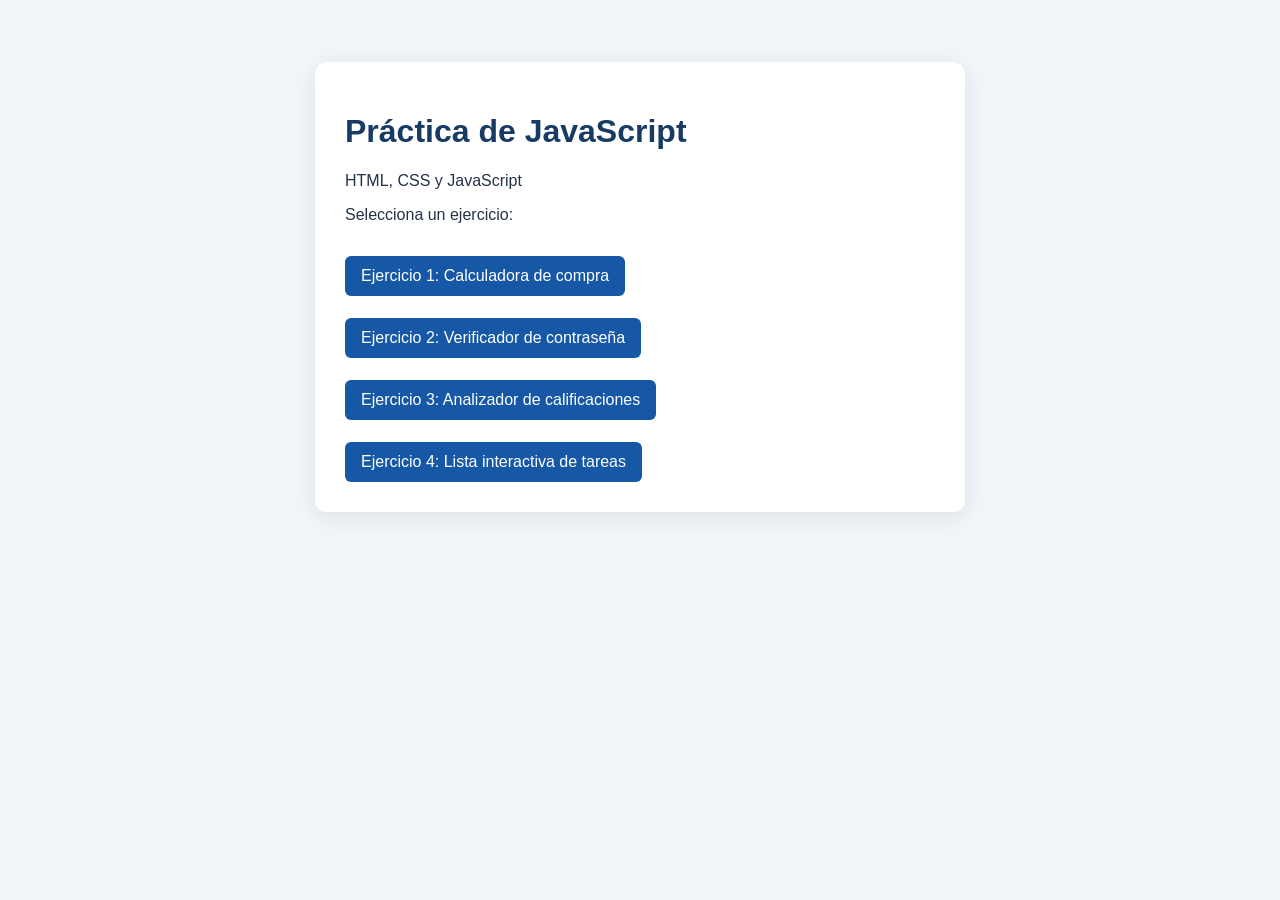
<file: index.html>
<!DOCTYPE html>
<html lang="es">

<head>
    <meta charset="UTF-8">
    <meta name="viewport" content="width=device-width, initial-scale=1">
    <title>Práctica de JavaScript</title>
    <style>
        * {
            box-sizing: border-box
        }

        body {
            font-family: Arial, sans-serif;
            background: #f2f5f9;
            color: #243247;
            margin: 0;
            padding: 32px 16px
        }

        main {
            max-width: 650px;
            margin: 30px auto;
            background: white;
            padding: 30px;
            border-radius: 12px;
            box-shadow: 0 5px 24px #20344c18
        }

        h1 {
            color: #183b64
        }

        label {
            display: block;
            margin: 16px 0 7px;
            font-weight: bold
        }

        input {
            width: 100%;
            padding: 11px;
            border: 1px solid #bdcad9;
            border-radius: 6px;
            font: inherit
        }

        button,
        .link {
            display: inline-block;
            background: #1758a6;
            color: white;
            border: 0;
            border-radius: 6px;
            padding: 11px 16px;
            margin-top: 16px;
            cursor: pointer;
            text-decoration: none;
            font: inherit
        }

        button:hover,
        .link:hover {
            background: #123f78
        }

        .volver {
            display: inline-block;
            margin-bottom: 12px;
            color: #1758a6;
            text-decoration: none
        }

        .resultado {
            margin-top: 20px;
            line-height: 1.8
        }

        .error {
            color: #b42318
        }

        .bien {
            color: #147d47
        }

        .tarjeta {
            background: #f2f5f9;
            border-radius: 8px;
            padding: 12px;
            margin-top: 10px
        }

        ul {
            padding-left: 0;
            list-style: none
        }

        li {
            padding: 12px;
            border-bottom: 1px solid #dce3eb;
            display: flex;
            align-items: center;
            gap: 10px
        }

        li input {
            width: auto
        }

        .completada {
            text-decoration: line-through;
            color: #798494
        }

        .eliminar {
            margin: 0 0 0 auto;
            background: #b42318;
            padding: 7px 11px
        }

        .eliminar:hover {
            background: #871c14
        }

        nav {
            display: flex;
            flex-direction: column;
            align-items: flex-start;
            gap: 6px
        }
    </style>
</head>

<body>
    <main>
        <h1>Práctica de JavaScript</h1>
        <p>HTML, CSS y JavaScript</p>
        <p>Selecciona un ejercicio:</p>
        <nav><a class="link" href="ejercicio1/index.html">Ejercicio 1: Calculadora de compra</a><a class="link"
                href="ejercicio2/index.html">Ejercicio 2: Verificador de contraseña</a><a class="link"
                href="ejercicio3/index.html">Ejercicio 3: Analizador de calificaciones</a><a class="link"
                href="ejercicio4/index.html">Ejercicio 4: Lista interactiva de tareas</a></nav>
    </main>
</body>

</html>
</file>
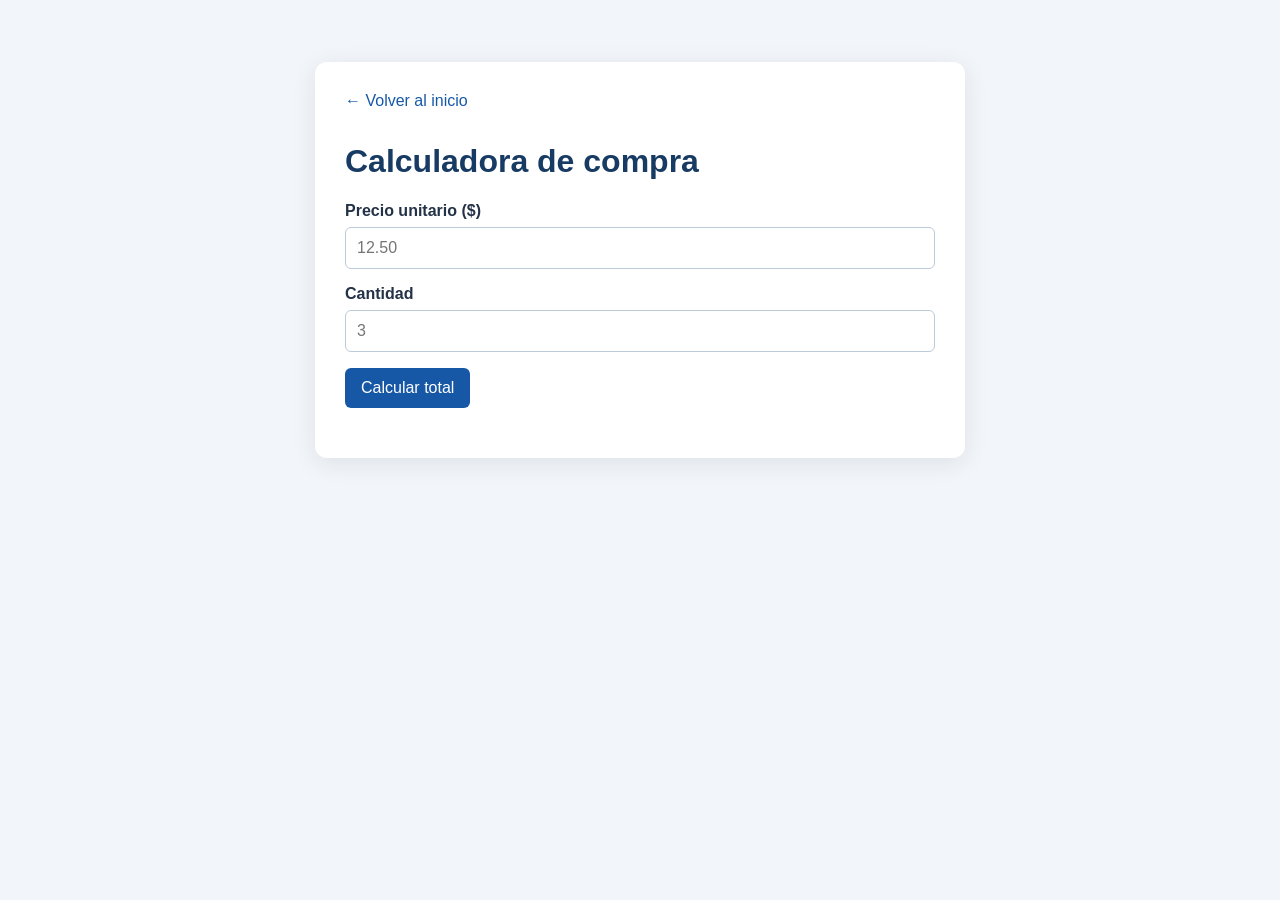
<file: ejercicio1/index.html>
<!DOCTYPE html>
<html lang="es">

<head>
    <meta charset="UTF-8">
    <meta name="viewport" content="width=device-width, initial-scale=1">
    <title>Calculadora de compra</title>
    <link rel="stylesheet" href="estilos.css">
</head>

<body>
    <main><a class="volver" href="../index.html">← Volver al inicio</a>
        <h1>Calculadora de compra</h1><label for="precio">Precio unitario ($)</label><input id="precio" type="number"
            min="0" step="any" placeholder="12.50"><label for="cantidad">Cantidad</label><input id="cantidad"
            type="number" min="1" step="1" placeholder="3"><button id="calcular">Calcular total</button>
        <div id="resultado" class="resultado" aria-live="polite"></div>
    </main>
    <script src="script.js"></script>
</body>

</html>
</file>
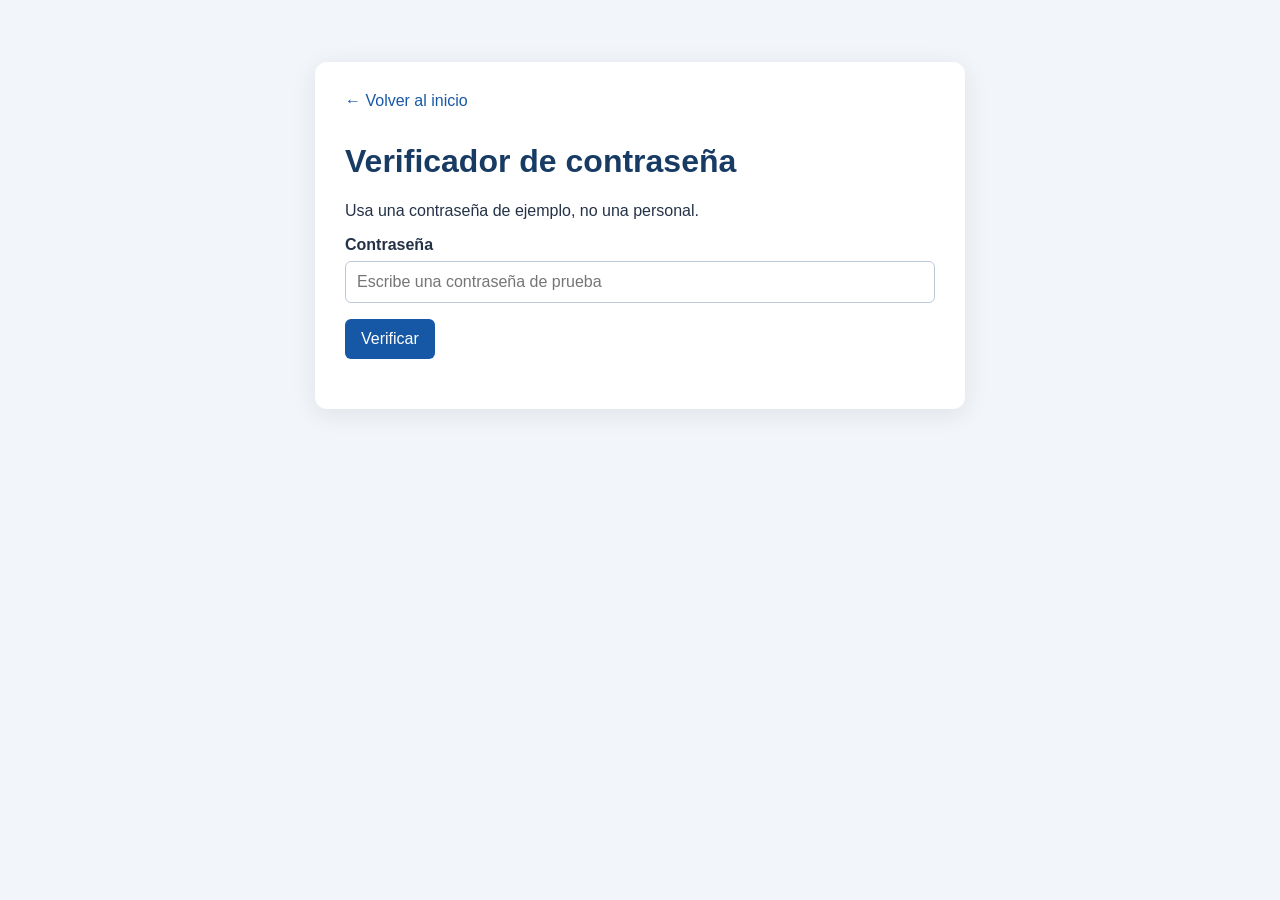
<file: ejercicio2/index.html>
<!DOCTYPE html>
<html lang="es">

<head>
    <meta charset="UTF-8">
    <meta name="viewport" content="width=device-width, initial-scale=1">
    <title>Verificador de contraseña</title>
    <link rel="stylesheet" href="estilos.css">
</head>

<body>
    <main><a class="volver" href="../index.html">← Volver al inicio</a>
        <h1>Verificador de contraseña</h1>
        <p>Usa una contraseña de ejemplo, no una personal.</p><label for="clave">Contraseña</label><input id="clave"
            type="password" autocomplete="off" placeholder="Escribe una contraseña de prueba"><button
            id="verificar">Verificar</button>
        <div id="resultado" class="resultado" aria-live="polite"></div>
    </main>
    <script src="script.js"></script>
</body>

</html>
</file>
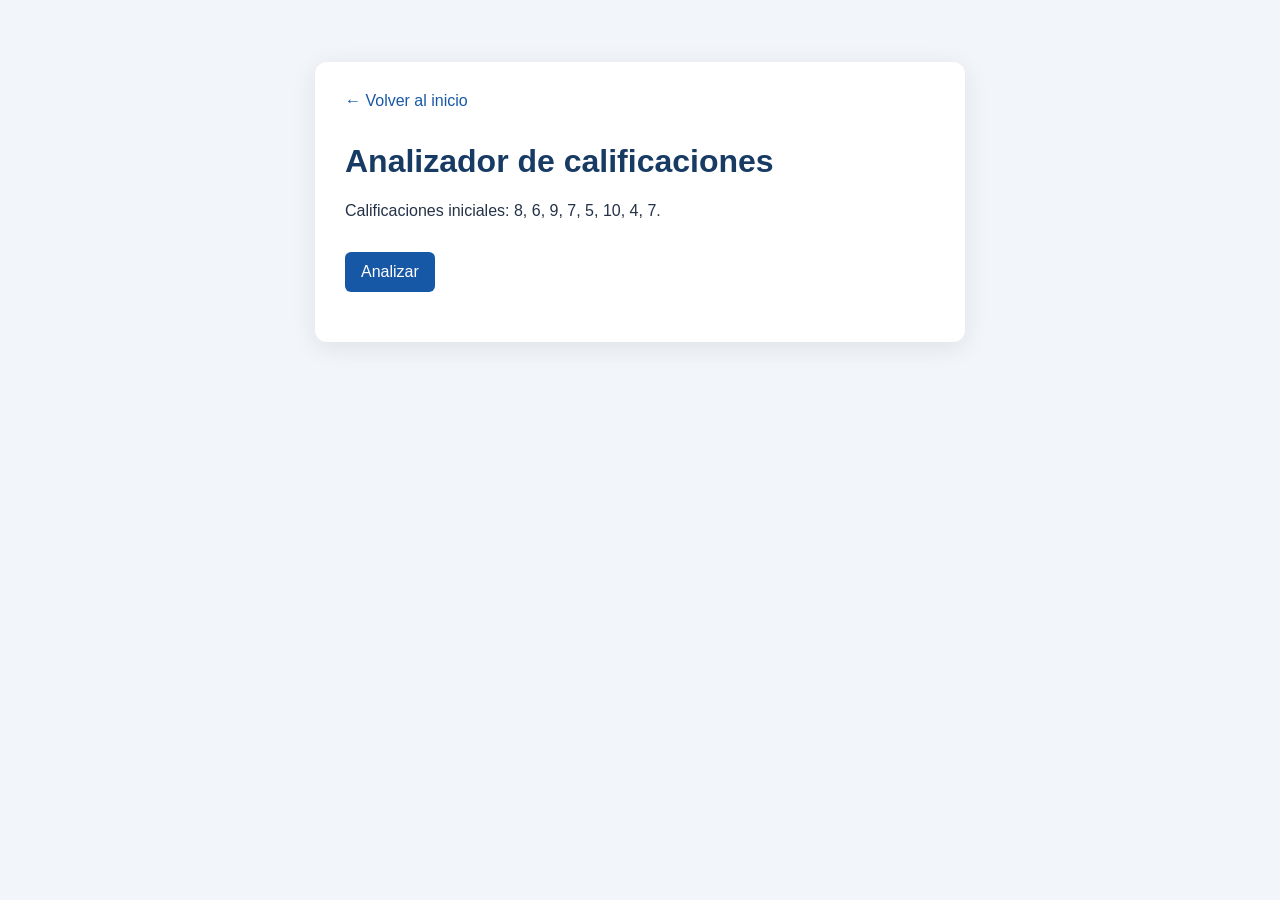
<file: ejercicio3/index.html>
<!DOCTYPE html>
<html lang="es">

<head>
    <meta charset="UTF-8">
    <meta name="viewport" content="width=device-width, initial-scale=1">
    <title>Analizador de calificaciones</title>
    <link rel="stylesheet" href="estilos.css">
</head>

<body>
    <main><a class="volver" href="../index.html">← Volver al inicio</a>
        <h1>Analizador de calificaciones</h1>
        <p>Calificaciones iniciales: 8, 6, 9, 7, 5, 10, 4, 7.</p><button id="analizar">Analizar</button>
        <div id="resultado" class="resultado" aria-live="polite"></div>
    </main>
    <script src="script.js"></script>
</body>

</html>
</file>
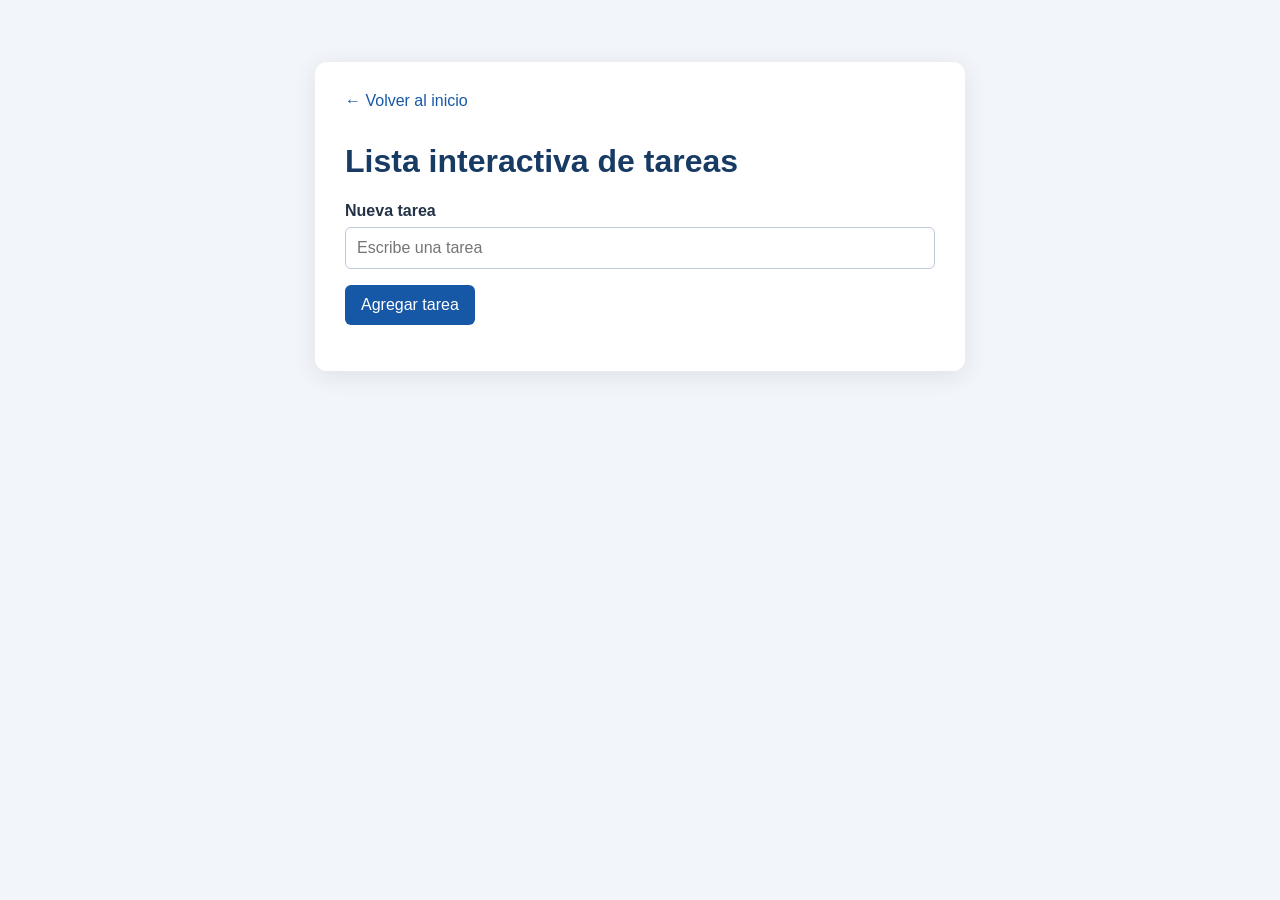
<file: ejercicio4/index.html>
<!DOCTYPE html>
<html lang="es">

<head>
    <meta charset="UTF-8">
    <meta name="viewport" content="width=device-width, initial-scale=1">
    <title>Lista interactiva de tareas</title>
    <link rel="stylesheet" href="estilos.css">
</head>

<body>
    <main><a class="volver" href="../index.html">← Volver al inicio</a>
        <h1>Lista interactiva de tareas</h1><label for="tarea">Nueva tarea</label><input id="tarea" type="text"
            placeholder="Escribe una tarea"><button id="agregar">Agregar tarea</button>
        <p id="mensaje" class="error" aria-live="polite"></p>
        <ul id="lista"></ul>
    </main>
    <script src="script.js"></script>
</body>

</html>
</file>
<file: ejercicio1/estilos.css>
* {
    box-sizing: border-box
}

body {
    font-family: Arial, sans-serif;
    background: #f2f5f9;
    color: #243247;
    margin: 0;
    padding: 32px 16px
}

main {
    max-width: 650px;
    margin: 30px auto;
    background: white;
    padding: 30px;
    border-radius: 12px;
    box-shadow: 0 5px 24px #20344c18
}

h1 {
    color: #183b64
}

label {
    display: block;
    margin: 16px 0 7px;
    font-weight: bold
}

input {
    width: 100%;
    padding: 11px;
    border: 1px solid #bdcad9;
    border-radius: 6px;
    font: inherit
}

button,
.link {
    display: inline-block;
    background: #1758a6;
    color: white;
    border: 0;
    border-radius: 6px;
    padding: 11px 16px;
    margin-top: 16px;
    cursor: pointer;
    text-decoration: none;
    font: inherit
}

button:hover,
.link:hover {
    background: #123f78
}

.volver {
    display: inline-block;
    margin-bottom: 12px;
    color: #1758a6;
    text-decoration: none
}

.resultado {
    margin-top: 20px;
    line-height: 1.8
}

.error {
    color: #b42318
}

.bien {
    color: #147d47
}

.tarjeta {
    background: #f2f5f9;
    border-radius: 8px;
    padding: 12px;
    margin-top: 10px
}

ul {
    padding-left: 0;
    list-style: none
}

li {
    padding: 12px;
    border-bottom: 1px solid #dce3eb;
    display: flex;
    align-items: center;
    gap: 10px
}

li input {
    width: auto
}

.completada {
    text-decoration: line-through;
    color: #798494
}

.eliminar {
    margin: 0 0 0 auto;
    background: #b42318;
    padding: 7px 11px
}

.eliminar:hover {
    background: #871c14
}
</file>
<file: ejercicio2/estilos.css>
* {
    box-sizing: border-box
}

body {
    font-family: Arial, sans-serif;
    background: #f2f5f9;
    color: #243247;
    margin: 0;
    padding: 32px 16px
}

main {
    max-width: 650px;
    margin: 30px auto;
    background: white;
    padding: 30px;
    border-radius: 12px;
    box-shadow: 0 5px 24px #20344c18
}

h1 {
    color: #183b64
}

label {
    display: block;
    margin: 16px 0 7px;
    font-weight: bold
}

input {
    width: 100%;
    padding: 11px;
    border: 1px solid #bdcad9;
    border-radius: 6px;
    font: inherit
}

button,
.link {
    display: inline-block;
    background: #1758a6;
    color: white;
    border: 0;
    border-radius: 6px;
    padding: 11px 16px;
    margin-top: 16px;
    cursor: pointer;
    text-decoration: none;
    font: inherit
}

button:hover,
.link:hover {
    background: #123f78
}

.volver {
    display: inline-block;
    margin-bottom: 12px;
    color: #1758a6;
    text-decoration: none
}

.resultado {
    margin-top: 20px;
    line-height: 1.8
}

.error {
    color: #b42318
}

.bien {
    color: #147d47
}

.tarjeta {
    background: #f2f5f9;
    border-radius: 8px;
    padding: 12px;
    margin-top: 10px
}

ul {
    padding-left: 0;
    list-style: none
}

li {
    padding: 12px;
    border-bottom: 1px solid #dce3eb;
    display: flex;
    align-items: center;
    gap: 10px
}

li input {
    width: auto
}

.completada {
    text-decoration: line-through;
    color: #798494
}

.eliminar {
    margin: 0 0 0 auto;
    background: #b42318;
    padding: 7px 11px
}

.eliminar:hover {
    background: #871c14
}
</file>
<file: ejercicio3/estilos.css>
* {
    box-sizing: border-box
}

body {
    font-family: Arial, sans-serif;
    background: #f2f5f9;
    color: #243247;
    margin: 0;
    padding: 32px 16px
}

main {
    max-width: 650px;
    margin: 30px auto;
    background: white;
    padding: 30px;
    border-radius: 12px;
    box-shadow: 0 5px 24px #20344c18
}

h1 {
    color: #183b64
}

label {
    display: block;
    margin: 16px 0 7px;
    font-weight: bold
}

input {
    width: 100%;
    padding: 11px;
    border: 1px solid #bdcad9;
    border-radius: 6px;
    font: inherit
}

button,
.link {
    display: inline-block;
    background: #1758a6;
    color: white;
    border: 0;
    border-radius: 6px;
    padding: 11px 16px;
    margin-top: 16px;
    cursor: pointer;
    text-decoration: none;
    font: inherit
}

button:hover,
.link:hover {
    background: #123f78
}

.volver {
    display: inline-block;
    margin-bottom: 12px;
    color: #1758a6;
    text-decoration: none
}

.resultado {
    margin-top: 20px;
    line-height: 1.8
}

.error {
    color: #b42318
}

.bien {
    color: #147d47
}

.tarjeta {
    background: #f2f5f9;
    border-radius: 8px;
    padding: 12px;
    margin-top: 10px
}

ul {
    padding-left: 0;
    list-style: none
}

li {
    padding: 12px;
    border-bottom: 1px solid #dce3eb;
    display: flex;
    align-items: center;
    gap: 10px
}

li input {
    width: auto
}

.completada {
    text-decoration: line-through;
    color: #798494
}

.eliminar {
    margin: 0 0 0 auto;
    background: #b42318;
    padding: 7px 11px
}

.eliminar:hover {
    background: #871c14
}
</file>
<file: ejercicio4/estilos.css>
* {
    box-sizing: border-box
}

body {
    font-family: Arial, sans-serif;
    background: #f2f5f9;
    color: #243247;
    margin: 0;
    padding: 32px 16px
}

main {
    max-width: 650px;
    margin: 30px auto;
    background: white;
    padding: 30px;
    border-radius: 12px;
    box-shadow: 0 5px 24px #20344c18
}

h1 {
    color: #183b64
}

label {
    display: block;
    margin: 16px 0 7px;
    font-weight: bold
}

input {
    width: 100%;
    padding: 11px;
    border: 1px solid #bdcad9;
    border-radius: 6px;
    font: inherit
}

button,
.link {
    display: inline-block;
    background: #1758a6;
    color: white;
    border: 0;
    border-radius: 6px;
    padding: 11px 16px;
    margin-top: 16px;
    cursor: pointer;
    text-decoration: none;
    font: inherit
}

button:hover,
.link:hover {
    background: #123f78
}

.volver {
    display: inline-block;
    margin-bottom: 12px;
    color: #1758a6;
    text-decoration: none
}

.resultado {
    margin-top: 20px;
    line-height: 1.8
}

.error {
    color: #b42318
}

.bien {
    color: #147d47
}

.tarjeta {
    background: #f2f5f9;
    border-radius: 8px;
    padding: 12px;
    margin-top: 10px
}

ul {
    padding-left: 0;
    list-style: none
}

li {
    padding: 12px;
    border-bottom: 1px solid #dce3eb;
    display: flex;
    align-items: center;
    gap: 10px
}

li input {
    width: auto
}

.completada {
    text-decoration: line-through;
    color: #798494
}

.eliminar {
    margin: 0 0 0 auto;
    background: #b42318;
    padding: 7px 11px
}

.eliminar:hover {
    background: #871c14
}
</file>
